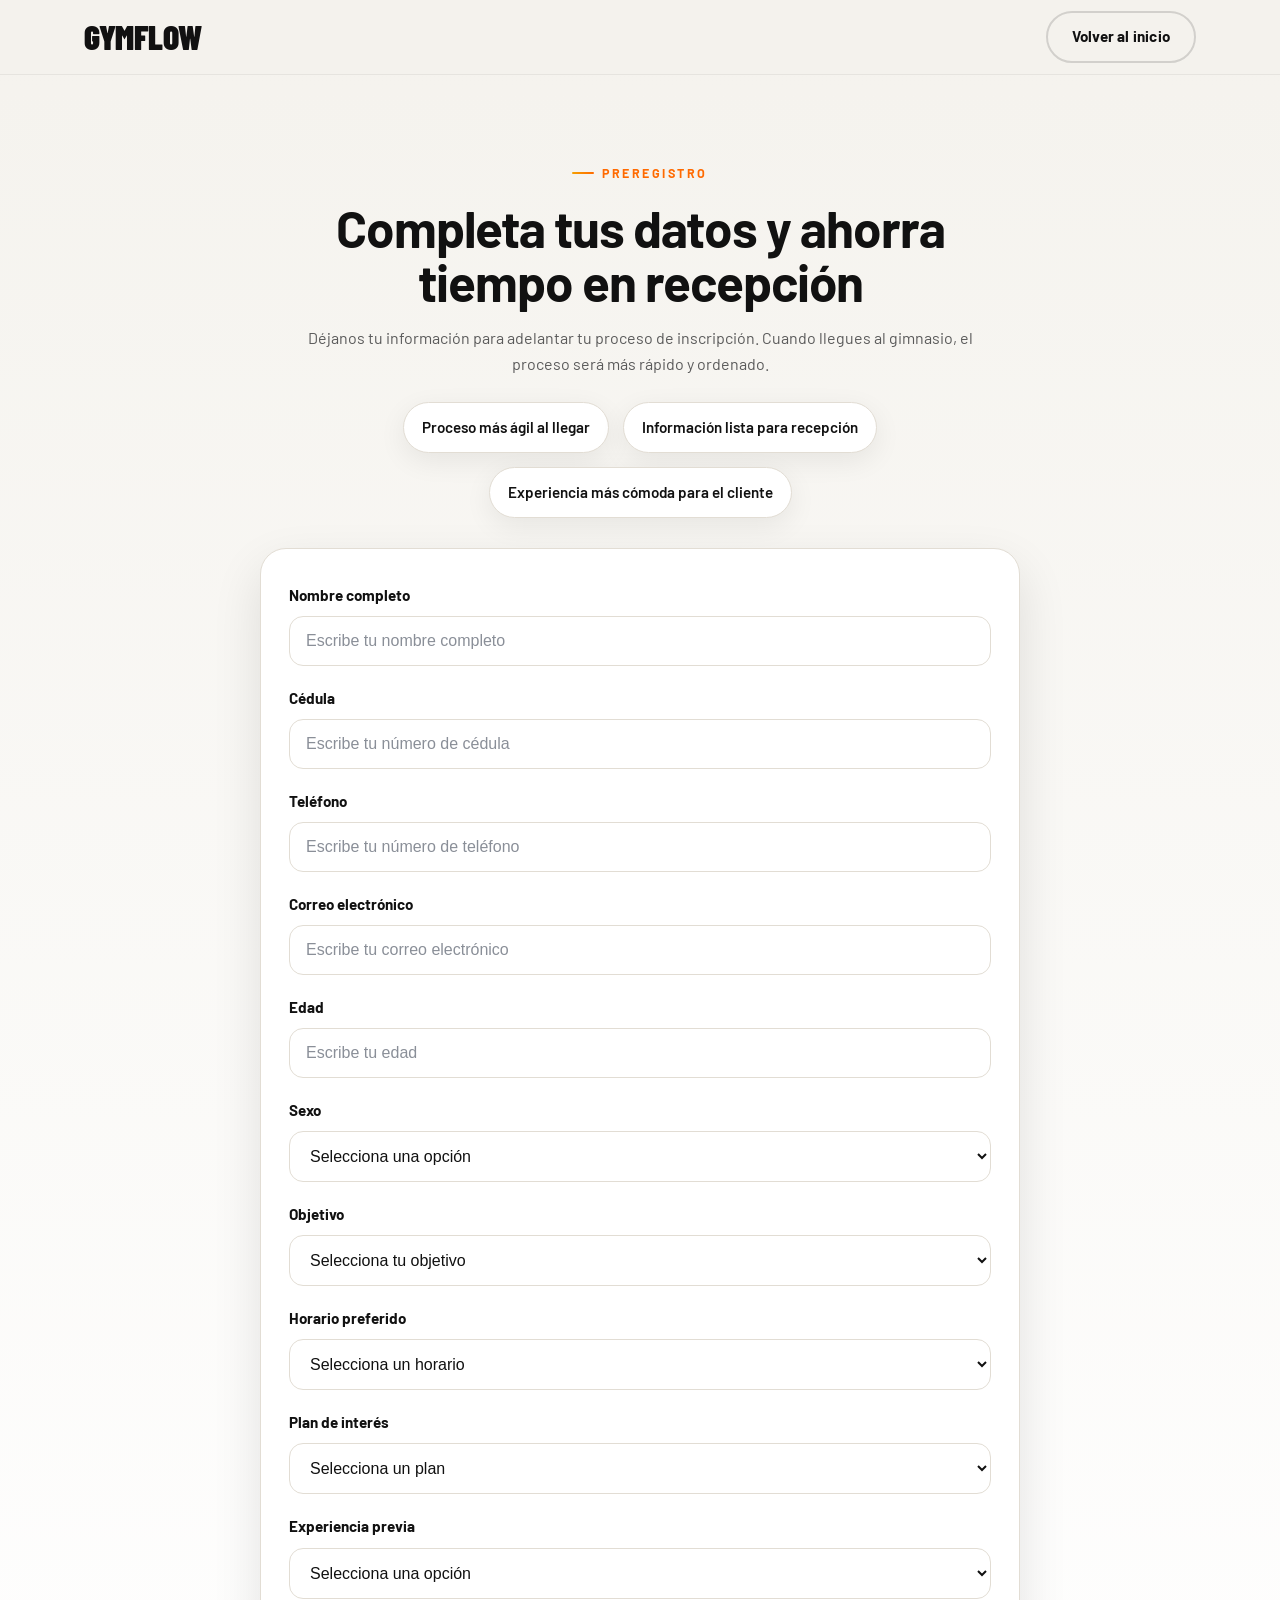
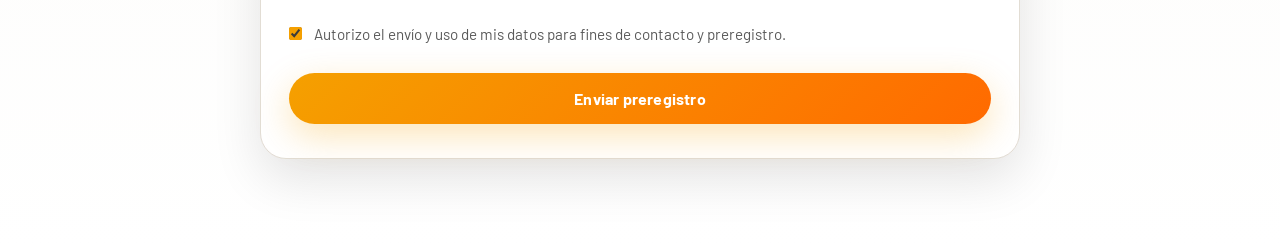
<file: gymflow-frontend/pages/preregistro.html>
<!DOCTYPE html>
<html lang="es">
<head>
  <meta charset="UTF-8">
  <meta name="viewport" content="width=device-width, initial-scale=1.0">
  <title>Preregistro | GymFlow</title>
  <meta name="description" content="Completa tu preregistro en GymFlow y agiliza tu proceso de inscripción al llegar al gimnasio.">

  <link rel="stylesheet" href="../assets/css/style.css">
  <link rel="stylesheet" href="../assets/css/preregistro.css">
</head>
<body>

  <header class="header">
    <nav class="navbar container">
      <div class="logo">
        <a href="../index.html">GymFlow</a>
      </div>

      <div class="preregistro-nav-actions">
        <a href="../index.html" class="btn btn-secondary">Volver al inicio</a>
      </div>
    </nav>
  </header>

  <main class="preregistro-page">
    <section class="preregistro-section">
      <div class="container">
        <div class="preregistro-wrapper">
          <div class="preregistro-intro">
            <span class="section-label">Preregistro</span>
            <h1>Completa tus datos y ahorra tiempo en recepción</h1>
            <p>
              Déjanos tu información para adelantar tu proceso de inscripción.
              Cuando llegues al gimnasio, el proceso será más rápido y ordenado.
            </p>

            <div class="preregistro-benefits">
              <div class="benefit-box">Proceso más ágil al llegar</div>
              <div class="benefit-box">Información lista para recepción</div>
              <div class="benefit-box">Experiencia más cómoda para el cliente</div>
            </div>
          </div>

          <div class="preregistro-card">
            <form id="preregistroForm" class="preregistro-form" onsubmit="return enviarPreregistroDemo(event)">
              
              <div class="form-group">
                <label for="nombreCompleto">Nombre completo</label>
                <input type="text" id="nombreCompleto" name="nombreCompleto" placeholder="Escribe tu nombre completo" required>
              </div>

              <div class="form-group">
                <label for="cedula">Cédula</label>
                <input type="text" id="cedula" name="cedula" placeholder="Escribe tu número de cédula" required>
              </div>

              <div class="form-group">
                <label for="telefono">Teléfono</label>
                <input type="tel" id="telefono" name="telefono" placeholder="Escribe tu número de teléfono" required>
              </div>

              <div class="form-group">
                <label for="correo">Correo electrónico</label>
                <input type="email" id="correo" name="correo" placeholder="Escribe tu correo electrónico" required>
              </div>

              <div class="form-group">
                <label for="edad">Edad</label>
                <input type="number" id="edad" name="edad" placeholder="Escribe tu edad" min="12" max="100" required>
              </div>

              <div class="form-group">
                <label for="sexo">Sexo</label>
                <select id="sexo" name="sexo" required>
                  <option value="">Selecciona una opción</option>
                  <option value="masculino">Masculino</option>
                  <option value="femenino">Femenino</option>
                  <option value="prefiero-no-decir">Prefiero no decirlo</option>
                </select>
              </div>

              <div class="form-group">
                <label for="objetivo">Objetivo</label>
                <select id="objetivo" name="objetivo" required>
                  <option value="">Selecciona tu objetivo</option>
                  <option value="bajar-peso">Bajar de peso</option>
                  <option value="ganar-masa-muscular">Ganar masa muscular</option>
                  <option value="mejorar-condicion-fisica">Mejorar condición física</option>
                  <option value="mantenerme-activo">Mantenerme activo</option>
                  <option value="otro">Otro</option>
                </select>
              </div>

              <div class="form-group">
                <label for="horarioPreferido">Horario preferido</label>
                <select id="horarioPreferido" name="horarioPreferido" required>
                  <option value="">Selecciona un horario</option>
                  <option value="manana">Mañana</option>
                  <option value="tarde">Tarde</option>
                  <option value="noche">Noche</option>
                  <option value="fin-de-semana">Fin de semana</option>
                </select>
              </div>

              <div class="form-group">
                <label for="planInteres">Plan de interés</label>
                <select id="planInteres" name="planInteres" required>
                  <option value="">Selecciona un plan</option>
                  <option value="basico">Plan Básico</option>
                  <option value="intermedio">Plan Intermedio</option>
                  <option value="premium">Plan Premium</option>
                </select>
              </div>

              <div class="form-group">
                <label for="experienciaPrevia">Experiencia previa</label>
                <select id="experienciaPrevia" name="experienciaPrevia" required>
                  <option value="">Selecciona una opción</option>
                  <option value="ninguna">Ninguna</option>
                  <option value="poca">Poca</option>
                  <option value="intermedia">Intermedia</option>
                  <option value="avanzada">Avanzada</option>
                </select>
              </div>

              <div class="form-checkbox">
                <input type="checkbox" id="autorizacion" name="autorizacion" checked required>
                <label for="autorizacion">
                  Autorizo el envío y uso de mis datos para fines de contacto y preregistro.
                </label>
              </div>

              <button type="submit" class="btn btn-primary btn-submit">
                Enviar preregistro
              </button>

              <p id="mensajeExito" class="mensaje-exito">
                ¡Preregistro enviado con éxito! Pronto nos pondremos en contacto contigo.
              </p>
            </form>
          </div>
        </div>
      </div>
    </section>
  </main>

<script>
  function enviarPreregistroDemo(event) {
    event.preventDefault();

    const formulario = document.getElementById("preregistroForm");
    const checkboxAutorizacion = document.getElementById("autorizacion");

    alert("¡Preregistro enviado con éxito! Pronto nos pondremos en contacto contigo.");

    formulario.reset();

    if (checkboxAutorizacion) {
      checkboxAutorizacion.checked = true;
    }

    return false;
  }
</script>
</body>
</html>
</file>
<file: gymflow-frontend/assets/css/style.css>
/* =========================================================
   GymFlow — style.css
   Versión mejorada: premium · deportivo · moderno · limpio
   ========================================================= */

@import url('https://fonts.googleapis.com/css2?family=Barlow+Condensed:ital,wght@0,400;0,600;0,700;0,800;0,900;1,700&family=Barlow:wght@400;500;600;700&display=swap');

/* ── Variables ─────────────────────────────────────────── */
:root {
  --color-primary:      #f5a000;
  --color-primary-dark: #d88700;
  --color-accent:       #ff6a00;
  --color-text:         #111111;
  --color-text-light:   #5a5a5a;
  --color-bg:           #f4f2ed;
  --color-surface:      #ffffff;
  --color-surface-alt:  #edeae3;
  --color-dark:         #111111;
  --color-dark-soft:    #1e1e1e;
  --color-border:       #e2ddd4;
  --color-white:        #ffffff;

  --shadow-soft:   0 8px 28px rgba(0,0,0,0.07);
  --shadow-medium: 0 20px 50px rgba(0,0,0,0.11);
  --shadow-glow:   0 12px 36px rgba(245,160,0,0.28);

  --radius-sm: 10px;
  --radius-md: 18px;
  --radius-lg: 28px;
  --radius-xl: 40px;

  --container-width: 1240px;
  --transition: all 0.3s cubic-bezier(0.22, 1, 0.36, 1);

  --font-display: 'Barlow Condensed', sans-serif;
  --font-body:    'Barlow', sans-serif;
}

/* ── Reset ─────────────────────────────────────────────── */
*, *::before, *::after {
  margin: 0;
  padding: 0;
  box-sizing: border-box;
}

html { scroll-behavior: smooth; }

body {
  font-family: var(--font-body);
  background: var(--color-bg);
  color: var(--color-text);
  line-height: 1.65;
  -webkit-font-smoothing: antialiased;
}

img   { max-width: 100%; display: block; }
ul    { list-style: none; }
a     { text-decoration: none; color: inherit; }

/* ── Container ─────────────────────────────────────────── */
.container {
  width: 100%;
  max-width: var(--container-width);
  margin: 0 auto;
  padding-left: clamp(20px, 5vw, 80px);
  padding-right: clamp(20px, 5vw, 80px);
}

/* ── HEADER ────────────────────────────────────────────── */
.header {
  position: sticky;
  top: 0;
  z-index: 1000;
  background: rgba(244, 242, 237, 0.94);
  backdrop-filter: blur(18px);
  -webkit-backdrop-filter: blur(18px);
  border-bottom: 1px solid rgba(0,0,0,0.06);
  transition: var(--transition);
}

.header.scrolled {
  background: rgba(17, 17, 17, 0.97);
  border-bottom-color: rgba(255,255,255,0.06);
}

.navbar {
  min-height: 74px;
  display: flex;
  align-items: center;
  justify-content: space-between;
  gap: 20px;
}

/* Logo */
.logo a {
  font-family: var(--font-display);
  font-size: 2.1rem;
  font-weight: 900;
  letter-spacing: -0.5px;
  text-transform: uppercase;
  color: var(--color-text);
  transition: var(--transition);
}

.header.scrolled .logo a { color: var(--color-white); }

/* Nav links */
.nav-links {
  display: flex;
  align-items: center;
  gap: 6px;
  flex-wrap: wrap;
  justify-content: center;
}

.nav-links a {
  font-family: var(--font-body);
  font-size: 0.875rem;
  font-weight: 600;
  letter-spacing: 0.3px;
  color: #4a4a4a;
  padding: 6px 10px;
  border-radius: 6px;
  transition: var(--transition);
  position: relative;
}

.nav-links a:hover { color: var(--color-accent); }

.header.scrolled .nav-links a { color: rgba(255,255,255,0.72); }
.header.scrolled .nav-links a:hover { color: var(--color-white); }

.nav-links a::after {
  content: "";
  position: absolute;
  left: 10px;
  bottom: 2px;
  width: 0;
  height: 2px;
  background: linear-gradient(90deg, var(--color-primary), var(--color-accent));
  border-radius: 2px;
  transition: var(--transition);
}

.nav-links a:hover::after { width: calc(100% - 20px); }

/* Botones ─────────────────────────────────────────────── */
.btn {
  display: inline-flex;
  align-items: center;
  justify-content: center;
  gap: 8px;
  padding: 13px 26px;
  border-radius: 999px;
  font-family: var(--font-body);
  font-size: 0.95rem;
  font-weight: 700;
  letter-spacing: 0.2px;
  transition: var(--transition);
  cursor: pointer;
  border: none;
  white-space: nowrap;
}

.btn-nav,
.btn-primary {
  background: linear-gradient(135deg, var(--color-primary) 0%, var(--color-accent) 100%);
  color: var(--color-white);
  box-shadow: var(--shadow-glow);
}

.btn-nav:hover,
.btn-primary:hover {
  transform: translateY(-3px) scale(1.02);
  box-shadow: 0 18px 40px rgba(245,160,0,0.38);
}

.btn-nav:active,
.btn-primary:active { transform: translateY(0) scale(0.99); }

.btn-secondary {
  background: transparent;
  color: var(--color-text);
  border: 2px solid rgba(0,0,0,0.14);
  padding: 11px 24px;
}

.btn-secondary:hover {
  background: var(--color-surface);
  border-color: rgba(0,0,0,0.22);
  transform: translateY(-2px);
}

/* ── Hamburger menu ────────────────────────────────────── */
.hamburger {
  display: none;
  flex-direction: column;
  gap: 5px;
  cursor: pointer;
  padding: 6px;
  border-radius: 8px;
  transition: var(--transition);
}

.hamburger span {
  display: block;
  width: 24px;
  height: 2px;
  background: var(--color-text);
  border-radius: 2px;
  transition: var(--transition);
}

.header.scrolled .hamburger span { background: var(--color-white); }

.hamburger.active span:nth-child(1) { transform: translateY(7px) rotate(45deg); }
.hamburger.active span:nth-child(2) { opacity: 0; }
.hamburger.active span:nth-child(3) { transform: translateY(-7px) rotate(-45deg); }

/* Mobile nav overlay */
.mobile-nav {
  display: none;
  position: fixed;
  inset: 0;
  background: rgba(10,10,10,0.97);
  z-index: 999;
  flex-direction: column;
  align-items: center;
  justify-content: center;
  gap: 32px;
  opacity: 0;
  pointer-events: none;
  transition: opacity 0.35s ease;
}

.mobile-nav.open {
  opacity: 1;
  pointer-events: all;
}

.mobile-nav a {
  font-family: var(--font-display);
  font-size: 2.4rem;
  font-weight: 800;
  text-transform: uppercase;
  letter-spacing: 1px;
  color: rgba(255,255,255,0.82);
  transition: var(--transition);
}

.mobile-nav a:hover { color: var(--color-primary); }

.mobile-nav-close {
  position: absolute;
  top: 28px;
  right: 28px;
  font-size: 2rem;
  color: rgba(255,255,255,0.5);
  cursor: pointer;
  background: none;
  border: none;
  transition: var(--transition);
}

.mobile-nav-close:hover { color: var(--color-white); }

/* ── Scroll-reveal animation ────────────────────────────── */
/*
  ESTRATEGIA CORRECTA:
  El estado base de .reveal es SIEMPRE visible (opacity:1).
  Cuando JS está disponible, añade la clase .js-reveal-ready al <html>
  ANTES de observar, lo que activa el estado oculto inicial.
  Sin JS → todo visible. Con JS → animación de entrada elegante.
  No se usa animation-play-state: paused porque con fill-mode 'both'
  eso aplica el frame 'from' (opacity:0) de inmediato, ocultando el contenido.
*/
.reveal {
  opacity: 1;
  transform: translateY(0);
  transition: opacity 0.65s cubic-bezier(0.22, 1, 0.36, 1),
              transform 0.65s cubic-bezier(0.22, 1, 0.36, 1);
}

/* Solo cuando JS confirma soporte, ocultamos para animar */
.js-reveal-ready .reveal {
  opacity: 0;
  transform: translateY(24px);
}

/* Estado final: visible */
.js-reveal-ready .reveal.visible {
  opacity: 1;
  transform: translateY(0);
}

.reveal-delay-1 { transition-delay: 0.08s; }
.reveal-delay-2 { transition-delay: 0.16s; }
.reveal-delay-3 { transition-delay: 0.24s; }
.reveal-delay-4 { transition-delay: 0.32s; }
.reveal-delay-5 { transition-delay: 0.42s; }

@media (prefers-reduced-motion: reduce) {
  .reveal,
  .js-reveal-ready .reveal,
  .js-reveal-ready .reveal.visible {
    opacity: 1;
    transform: none;
    transition: none;
  }
}

/* ── HERO ────────────────────────────────────────────────  */
.hero {
  padding: 120px 0 96px;
  background:
    linear-gradient(130deg, rgba(248,245,238,0.98) 0%, rgba(244,242,237,0.96) 55%, rgba(236,226,210,0.92) 100%);
  position: relative;
  overflow: hidden;
}

/* Decorative orbs */
.hero::before {
  content: "";
  position: absolute;
  top: -160px;
  right: -160px;
  width: 480px;
  height: 480px;
  background: radial-gradient(circle, rgba(255,106,0,0.13) 0%, transparent 65%);
  border-radius: 50%;
  pointer-events: none;
}

.hero::after {
  content: "";
  position: absolute;
  left: -120px;
  bottom: -120px;
  width: 360px;
  height: 360px;
  background: radial-gradient(circle, rgba(245,160,0,0.14) 0%, transparent 65%);
  border-radius: 50%;
  pointer-events: none;
}

/* Noise grain overlay */
.hero-grain {
  position: absolute;
  inset: 0;
  background-image: url("data:image/svg+xml,%3Csvg viewBox='0 0 200 200' xmlns='http://www.w3.org/2000/svg'%3E%3Cfilter id='n'%3E%3CfeTurbulence type='fractalNoise' baseFrequency='0.75' numOctaves='4' stitchTiles='stitch'/%3E%3C/filter%3E%3Crect width='100%25' height='100%25' filter='url(%23n)' opacity='0.025'/%3E%3C/svg%3E");
  background-size: 180px;
  pointer-events: none;
  opacity: 0.4;
}

.hero-content {
  display: grid;
  grid-template-columns: 1.1fr 0.9fr;
  align-items: center;
  gap: 60px;
  position: relative;
  z-index: 1;
  width: 100%;
}

/* Label badge */
.hero-label,
.section-label {
  display: inline-flex;
  align-items: center;
  gap: 8px;
  margin-bottom: 18px;
  font-family: var(--font-body);
  font-size: 0.78rem;
  text-transform: uppercase;
  letter-spacing: 2.5px;
  font-weight: 700;
  color: var(--color-accent);
}

.hero-label::before,
.section-label::before {
  content: "";
  display: inline-block;
  width: 22px;
  height: 2px;
  background: linear-gradient(90deg, var(--color-primary), var(--color-accent));
  border-radius: 2px;
  flex-shrink: 0;
}

.hero-text h1 {
  font-family: var(--font-display);
  font-size: clamp(3.2rem, 6.5vw, 6.2rem);
  line-height: 0.92;
  font-weight: 900;
  letter-spacing: -1px;
  text-transform: uppercase;
  max-width: 760px;
  margin-bottom: 24px;
  color: var(--color-text);
}

.hero-text h1 em {
  font-style: normal;
  color: var(--color-accent);
}

.hero-text > p {
  max-width: 560px;
  font-size: 1.05rem;
  color: var(--color-text-light);
  line-height: 1.7;
  margin-bottom: 36px;
}

.hero-buttons {
  display: flex;
  flex-wrap: wrap;
  gap: 14px;
}

/* Stats row */
.hero-stats {
  display: flex;
  gap: 32px;
  margin-top: 44px;
  padding-top: 32px;
  border-top: 1px solid rgba(0,0,0,0.08);
}

.hero-stat-item {
  display: flex;
  flex-direction: column;
  gap: 2px;
}

.hero-stat-value {
  font-family: var(--font-display);
  font-size: 2rem;
  font-weight: 900;
  letter-spacing: -1px;
  line-height: 1;
  color: var(--color-text);
}

.hero-stat-label {
  font-size: 0.78rem;
  font-weight: 600;
  letter-spacing: 0.5px;
  color: var(--color-text-light);
  text-transform: uppercase;
}

/* Hero image */
.hero-image {
  display: flex;
  justify-content: center;
  align-items: stretch;
}

.image-placeholder {
  width: 100%;
  min-height: 560px;
  border-radius: var(--radius-xl);
  background:
    linear-gradient(180deg, rgba(20,20,20,0.1) 0%, rgba(20,20,20,0.55) 100%),
    linear-gradient(135deg, rgba(245,160,0,0.12), rgba(255,106,0,0.08)),
    url("../images/gimnasio.webp");
  background-size: cover;
  background-position: center;
  box-shadow: var(--shadow-medium), 0 0 0 1px rgba(255,255,255,0.06);
  display: flex;
  align-items: flex-end;
  justify-content: flex-start;
  padding: 32px;
  position: relative;
  overflow: hidden;
}

.image-placeholder::after {
  content: "";
  position: absolute;
  inset: 0;
  border-radius: inherit;
  border: 1px solid rgba(255,255,255,0.08);
  pointer-events: none;
}

.image-placeholder p {
  color: var(--color-white);
  font-family: var(--font-body);
  font-size: 0.92rem;
  font-weight: 700;
  letter-spacing: 0.3px;
  background: rgba(0,0,0,0.42);
  padding: 12px 18px;
  border-radius: 999px;
  backdrop-filter: blur(12px);
  -webkit-backdrop-filter: blur(12px);
  border: 1px solid rgba(255,255,255,0.12);
}

/* ── SECTIONS ────────────────────────────────────────────  */
.section { padding: 96px 0; }

.section-alt { background: var(--color-surface-alt); }

.section-header { margin-bottom: 24px; }

.section-header h2 {
  font-family: var(--font-display);
  font-size: clamp(2.2rem, 4.5vw, 3.8rem);
  line-height: 0.95;
  letter-spacing: -0.5px;
  text-transform: uppercase;
  font-weight: 900;
  max-width: 900px;
  color: var(--color-text);
}

.section-text {
  max-width: 820px;
  color: var(--color-text-light);
  font-size: 1.02rem;
  line-height: 1.75;
}

/* ── Nosotros ────────────────────────────────────────────  */
#nosotros .section-text {
  font-size: 1.1rem;
  line-height: 1.8;
  max-width: 780px;
  border-left: 3px solid var(--color-primary);
  padding-left: 22px;
  margin-top: 8px;
}

/* ── Ubicación ───────────────────────────────────────────  */
.two-columns {
  display: grid;
  grid-template-columns: 1fr 1.1fr;
  gap: 40px;
  align-items: center;
  margin-top: 36px;
}

.info-list {
  margin-top: 24px;
  display: grid;
  gap: 12px;
}

.info-list li {
  background: var(--color-surface);
  padding: 16px 20px;
  border-radius: var(--radius-md);
  border: 1px solid var(--color-border);
  font-weight: 600;
  font-size: 0.95rem;
  display: flex;
  align-items: center;
  gap: 12px;
  transition: var(--transition);
  box-shadow: var(--shadow-soft);
}

.info-list li::before {
  content: "→";
  color: var(--color-accent);
  font-weight: 800;
  flex-shrink: 0;
}

.info-list li:hover {
  border-color: rgba(245,160,0,0.3);
  transform: translateX(4px);
}

.map-container {
  border-radius: var(--radius-lg);
  overflow: hidden;
  box-shadow: var(--shadow-medium);
  border: 1px solid var(--color-border);
  position: relative;
}

.map-container::after {
  content: "";
  position: absolute;
  inset: 0;
  border-radius: inherit;
  border: 1px solid rgba(255,255,255,0.4);
  pointer-events: none;
}

.map-container iframe {
  width: 100%;
  height: 360px;
  display: block;
  border: none;
}

/* ── HORARIOS ─────────────────────────────────────────────  */
.schedule-cards {
  margin-top: 38px;
  display: grid;
  grid-template-columns: repeat(3, 1fr);
  gap: 24px;
}

.schedule-card {
  background: var(--color-surface);
  padding: 36px 28px;
  border-radius: var(--radius-lg);
  border: 1px solid var(--color-border);
  box-shadow: var(--shadow-soft);
  transition: var(--transition);
  position: relative;
  overflow: hidden;
}

.schedule-card::before {
  content: "";
  position: absolute;
  top: 0;
  left: 0;
  right: 0;
  height: 4px;
  background: linear-gradient(90deg, var(--color-primary), var(--color-accent));
}

.schedule-card::after {
  content: "";
  position: absolute;
  bottom: -40px;
  right: -40px;
  width: 100px;
  height: 100px;
  background: radial-gradient(circle, rgba(245,160,0,0.07) 0%, transparent 70%);
  border-radius: 50%;
  pointer-events: none;
}

.schedule-card:hover {
  transform: translateY(-8px);
  box-shadow: var(--shadow-medium);
  border-color: rgba(245,160,0,0.2);
}

.schedule-card h3 {
  font-family: var(--font-display);
  font-size: 1.35rem;
  font-weight: 800;
  text-transform: uppercase;
  letter-spacing: 0.3px;
  margin-bottom: 12px;
  color: var(--color-text);
}

.schedule-card p {
  font-size: 1.5rem;
  font-family: var(--font-display);
  font-weight: 700;
  letter-spacing: -0.5px;
  background: linear-gradient(90deg, var(--color-primary), var(--color-accent));
  -webkit-background-clip: text;
  -webkit-text-fill-color: transparent;
  background-clip: text;
}

/* ── PLANES ───────────────────────────────────────────────  */
.cards-grid {
  margin-top: 38px;
  display: grid;
  grid-template-columns: repeat(3, 1fr);
  gap: 26px;
}

.card {
  background: var(--color-surface);
  border-radius: var(--radius-lg);
  padding: 38px 28px;
  border: 1px solid var(--color-border);
  box-shadow: var(--shadow-soft);
  transition: var(--transition);
  position: relative;
  overflow: hidden;
  display: flex;
  flex-direction: column;
  gap: 14px;
}

.card::before {
  content: "";
  position: absolute;
  top: 0;
  left: 0;
  width: 100%;
  height: 5px;
  background: linear-gradient(90deg, var(--color-primary), var(--color-accent));
}

.card::after {
  content: "";
  position: absolute;
  top: 20px;
  right: 20px;
  width: 60px;
  height: 60px;
  border-radius: 50%;
  border: 2px solid rgba(245,160,0,0.10);
  pointer-events: none;
}

.card:hover {
  transform: translateY(-10px);
  box-shadow: var(--shadow-medium), 0 0 0 2px rgba(245,160,0,0.15);
}

.card h3 {
  font-family: var(--font-display);
  font-size: 1.55rem;
  font-weight: 900;
  text-transform: uppercase;
  letter-spacing: 0.3px;
  color: var(--color-text);
}

.card p {
  color: var(--color-text-light);
  font-size: 0.97rem;
  line-height: 1.65;
}

.section-action { margin-top: 34px; }

/* ── BENEFICIOS ───────────────────────────────────────────  */
.benefits-grid {
  margin-top: 38px;
  display: grid;
  grid-template-columns: repeat(3, 1fr);
  gap: 18px;
}

.benefit-item {
  background: var(--color-surface);
  padding: 26px 22px;
  border-radius: var(--radius-md);
  border: 1px solid var(--color-border);
  box-shadow: var(--shadow-soft);
  font-family: var(--font-body);
  font-weight: 700;
  font-size: 0.97rem;
  color: var(--color-text);
  transition: var(--transition);
  display: flex;
  align-items: flex-start;
  gap: 12px;
  line-height: 1.45;
}

.benefit-item::before {
  content: "✓";
  display: flex;
  align-items: center;
  justify-content: center;
  min-width: 28px;
  height: 28px;
  background: linear-gradient(135deg, var(--color-primary), var(--color-accent));
  color: var(--color-white);
  border-radius: 50%;
  font-size: 0.75rem;
  font-weight: 900;
  flex-shrink: 0;
  margin-top: 1px;
}

.benefit-item:hover {
  transform: translateY(-6px);
  border-color: rgba(245,160,0,0.22);
  box-shadow: var(--shadow-medium);
}

/* ── REGLAS ───────────────────────────────────────────────  */
.rules-list {
  margin-top: 32px;
  display: grid;
  gap: 14px;
  max-width: 800px;
}

.rules-list li {
  background: var(--color-surface);
  padding: 18px 24px;
  border-radius: var(--radius-md);
  border: 1px solid var(--color-border);
  box-shadow: var(--shadow-soft);
  font-weight: 500;
  display: flex;
  align-items: center;
  gap: 14px;
  transition: var(--transition);
  counter-increment: rules;
}

.rules-list {
  counter-reset: rules;
}

.rules-list li::before {
  content: counter(rules, decimal-leading-zero);
  font-family: var(--font-display);
  font-size: 1.1rem;
  font-weight: 900;
  color: var(--color-primary);
  flex-shrink: 0;
  min-width: 28px;
}

.rules-list li:hover {
  transform: translateX(6px);
  border-color: rgba(245,160,0,0.22);
}

/* ── GALERÍA ──────────────────────────────────────────────  */
.gallery-grid {
  margin-top: 38px;
  display: grid;
  grid-template-columns: repeat(3, 1fr);
  gap: 16px;
}

.gallery-item {
  min-height: 280px;
  border-radius: var(--radius-lg);
  background-size: cover;
  background-repeat: no-repeat;
  background-position: center center;
  box-shadow: var(--shadow-soft);
  display: flex;
  align-items: flex-end;
  justify-content: flex-start;
  padding: 22px;
  color: var(--color-white);
  font-family: var(--font-display);
  font-weight: 700;
  font-size: 1rem;
  letter-spacing: 0.3px;
  text-transform: uppercase;
  overflow: hidden;
  position: relative;
  isolation: isolate;
  transition: var(--transition);
}

.gallery-item::before {
  content: "";
  position: absolute;
  inset: 0;
  background: linear-gradient(
    to top,
    rgba(0,0,0,0.58) 0%,
    rgba(0,0,0,0.18) 50%,
    rgba(0,0,0,0.04) 100%
  );
  z-index: -1;
  transition: var(--transition);
}

.gallery-item:hover {
  transform: scale(1.025);
  box-shadow: var(--shadow-medium);
}

.gallery-item:hover::before {
  background: linear-gradient(
    to top,
    rgba(0,0,0,0.72) 0%,
    rgba(20,10,0,0.28) 55%,
    rgba(0,0,0,0.05) 100%
  );
}

.gallery-item span {
  position: relative;
  z-index: 1;
  background: rgba(0,0,0,0.36);
  padding: 8px 14px;
  border-radius: 999px;
  backdrop-filter: blur(8px);
  font-size: 0.82rem;
  letter-spacing: 1px;
  border: 1px solid rgba(255,255,255,0.12);
}

/* Image references — rutas intactas */
.gallery-item-1 {
  background:
    linear-gradient(rgba(20,20,20,0.14), rgba(20,20,20,0.14)),
    linear-gradient(135deg, rgba(245,160,0,0.12), rgba(255,106,0,0.09)),
    url("../images/recepcion.webp");
  background-size: cover;
  background-position: center;
}

.gallery-item-2 {
  background:
    linear-gradient(rgba(20,20,20,0.14), rgba(20,20,20,0.14)),
    linear-gradient(135deg, rgba(245,160,0,0.12), rgba(255,106,0,0.09)),
    url("../images/cardio.webp");
  background-size: cover;
  background-position: center;
}

.gallery-item-3 {
  background:
    linear-gradient(rgba(20,20,20,0.14), rgba(20,20,20,0.14)),
    linear-gradient(135deg, rgba(245,160,0,0.12), rgba(255,106,0,0.09)),
    url("../images/pesas.webp");
  background-size: cover;
  background-position: center;
}

.gallery-item-4 {
  background:
    linear-gradient(rgba(20,20,20,0.14), rgba(20,20,20,0.14)),
    linear-gradient(135deg, rgba(245,160,0,0.12), rgba(255,106,0,0.09)),
    url("../images/funcional.webp");
  background-size: cover;
  background-position: center;
}

.gallery-item-5 {
  background:
    linear-gradient(rgba(20,20,20,0.14), rgba(20,20,20,0.14)),
    linear-gradient(135deg, rgba(245,160,0,0.12), rgba(255,106,0,0.09)),
    url("../images/ambiente.webp");
  background-size: cover;
  background-position: center;
}

.gallery-item-6 {
  background:
    linear-gradient(rgba(20,20,20,0.14), rgba(20,20,20,0.14)),
    linear-gradient(135deg, rgba(245,160,0,0.12), rgba(255,106,0,0.09)),
    url("../images/adicional.webp");
  background-size: cover;
  background-position: center;
}

/* ── FAQ ──────────────────────────────────────────────────  */
.faq-container {
  margin-top: 38px;
  display: grid;
  gap: 14px;
  max-width: 860px;
}

.faq-item {
  background: var(--color-surface);
  border-radius: var(--radius-md);
  border: 1px solid var(--color-border);
  box-shadow: var(--shadow-soft);
  overflow: hidden;
  transition: var(--transition);
}

.faq-item:hover { border-color: rgba(245,160,0,0.22); }

.faq-question {
  width: 100%;
  text-align: left;
  background: none;
  border: none;
  cursor: pointer;
  padding: 22px 24px;
  display: flex;
  align-items: center;
  justify-content: space-between;
  gap: 16px;
  transition: var(--transition);
}

.faq-question:hover { background: rgba(245,160,0,0.04); }

.faq-question h3 {
  font-family: var(--font-body);
  font-size: 1.02rem;
  font-weight: 700;
  color: var(--color-text);
  line-height: 1.4;
  text-align: left;
}

.faq-icon {
  width: 30px;
  height: 30px;
  border-radius: 50%;
  background: var(--color-bg);
  border: 1px solid var(--color-border);
  display: flex;
  align-items: center;
  justify-content: center;
  flex-shrink: 0;
  transition: var(--transition);
  font-size: 1.1rem;
  color: var(--color-accent);
  font-weight: 700;
  line-height: 1;
}

.faq-item.open .faq-icon {
  background: linear-gradient(135deg, var(--color-primary), var(--color-accent));
  color: var(--color-white);
  border-color: transparent;
}

.faq-answer {
  max-height: 0;
  overflow: hidden;
  transition: max-height 0.4s cubic-bezier(0.22, 1, 0.36, 1);
}

.faq-answer p {
  padding: 0 24px 22px;
  color: var(--color-text-light);
  font-size: 0.97rem;
  line-height: 1.75;
}

.faq-item.open .faq-answer { max-height: 320px; }

/* ── CONTACTO ─────────────────────────────────────────────  */
.contact-grid {
  margin-top: 38px;
  display: grid;
  grid-template-columns: repeat(4, 1fr);
  gap: 18px;
}

.contact-item {
  background: var(--color-surface);
  padding: 28px 22px;
  border-radius: var(--radius-lg);
  border: 1px solid var(--color-border);
  box-shadow: var(--shadow-soft);
  transition: var(--transition);
  position: relative;
  overflow: hidden;
}

.contact-item::before {
  content: "";
  position: absolute;
  top: 0;
  left: 0;
  right: 0;
  height: 3px;
  background: linear-gradient(90deg, var(--color-primary), var(--color-accent));
  transform: scaleX(0);
  transform-origin: left;
  transition: var(--transition);
}

.contact-item:hover::before { transform: scaleX(1); }

.contact-item:hover {
  transform: translateY(-7px);
  box-shadow: var(--shadow-medium);
}

.contact-item h3 {
  font-family: var(--font-body);
  font-size: 0.78rem;
  font-weight: 700;
  text-transform: uppercase;
  letter-spacing: 1.5px;
  color: var(--color-accent);
  margin-bottom: 10px;
}

.contact-item p {
  font-weight: 600;
  font-size: 1rem;
  color: var(--color-text);
}

/* ── CTA FINAL ─────────────────────────────────────────────  */
.cta-final { padding: 50px 0 100px; }

.cta-box {
  background: var(--color-dark);
  border-radius: var(--radius-xl);
  padding: 56px 52px;
  box-shadow: var(--shadow-medium);
  display: flex;
  align-items: center;
  justify-content: space-between;
  gap: 32px;
  position: relative;
  overflow: hidden;
}

.cta-box::before {
  content: "";
  position: absolute;
  top: -80px;
  right: -80px;
  width: 300px;
  height: 300px;
  background: radial-gradient(circle, rgba(255,106,0,0.18) 0%, transparent 65%);
  border-radius: 50%;
  pointer-events: none;
}

.cta-box::after {
  content: "";
  position: absolute;
  bottom: -60px;
  left: -60px;
  width: 220px;
  height: 220px;
  background: radial-gradient(circle, rgba(245,160,0,0.14) 0%, transparent 65%);
  border-radius: 50%;
  pointer-events: none;
}

.cta-box .section-label { color: var(--color-primary); }
.cta-box .section-label::before { background: var(--color-primary); }

.cta-box h2 {
  font-family: var(--font-display);
  font-size: clamp(2rem, 3.5vw, 3.2rem);
  line-height: 0.96;
  text-transform: uppercase;
  font-weight: 900;
  letter-spacing: -0.5px;
  color: var(--color-white);
  margin-bottom: 14px;
}

.cta-box > div > p {
  max-width: 680px;
  color: rgba(255,255,255,0.68);
  font-size: 1rem;
  line-height: 1.7;
}

.cta-box .btn-primary {
  white-space: nowrap;
  position: relative;
  z-index: 1;
  padding: 15px 32px;
  font-size: 1rem;
}

/* ── FOOTER ───────────────────────────────────────────────  */
.footer {
  background: var(--color-dark);
  color: var(--color-white);
  padding-top: 64px;
  border-top: 1px solid rgba(255,255,255,0.05);
}

.footer-content {
  display: flex;
  justify-content: space-between;
  gap: 48px;
  padding-bottom: 36px;
  border-bottom: 1px solid rgba(255,255,255,0.08);
}

.footer-content h3 {
  font-family: var(--font-display);
  font-size: 1.8rem;
  font-weight: 900;
  text-transform: uppercase;
  letter-spacing: -0.3px;
  margin-bottom: 10px;
}

.footer-content > div > p {
  color: rgba(255,255,255,0.55);
  font-size: 0.94rem;
  max-width: 260px;
  line-height: 1.65;
}

.footer-content h4 {
  font-family: var(--font-body);
  font-size: 0.78rem;
  font-weight: 700;
  text-transform: uppercase;
  letter-spacing: 1.8px;
  color: var(--color-primary);
  margin-bottom: 18px;
}

.footer-links {
  display: grid;
  gap: 12px;
}

.footer-links a {
  color: rgba(255,255,255,0.6);
  font-size: 0.95rem;
  font-weight: 500;
  transition: var(--transition);
  display: flex;
  align-items: center;
  gap: 8px;
}

.footer-links a::before {
  content: "→";
  font-size: 0.75rem;
  color: var(--color-primary);
  opacity: 0;
  transform: translateX(-6px);
  transition: var(--transition);
}

.footer-links a:hover {
  color: var(--color-white);
  padding-left: 4px;
}

.footer-links a:hover::before {
  opacity: 1;
  transform: translateX(0);
}

.footer-bottom {
  text-align: center;
  padding: 20px 0;
  color: rgba(255,255,255,0.4);
  font-size: 0.88rem;
}

.footer-bottom a { color: rgba(255,255,255,0.65); transition: var(--transition); }
.footer-bottom a:hover { color: var(--color-primary); }

/* ── RESPONSIVE ───────────────────────────────────────────  */
@media (max-width: 1100px) {
  .cards-grid,
  .benefits-grid,
  .schedule-cards {
    grid-template-columns: repeat(2, 1fr);
  }

  .contact-grid {
    grid-template-columns: repeat(2, 1fr);
  }

  .cta-box {
    flex-direction: column;
    align-items: flex-start;
    padding: 44px 40px;
  }

  .hero-content,
  .two-columns {
    grid-template-columns: 1fr;
    gap: 40px;
  }

  .hero {
    padding: 100px 0 72px;
  }

  .image-placeholder {
    min-height: 420px;
  }
}

@media (max-width: 820px) {
  .navbar {
    min-height: 68px;
    flex-direction: row;
    justify-content: space-between;
    align-items: center;
    flex-wrap: nowrap;
    gap: 12px;
  }

  .nav-links { display: none; }
  .btn-nav   { display: none; }

  .hamburger {
    display: flex;
  }

  .mobile-nav { display: flex; }

  .cards-grid,
  .benefits-grid,
  .schedule-cards {
    grid-template-columns: 1fr;
  }

  .contact-grid {
    grid-template-columns: repeat(2, 1fr);
  }

  .gallery-grid {
    grid-template-columns: repeat(2, 1fr);
  }

  .footer-content {
    flex-direction: column;
    gap: 28px;
  }

  .section { padding: 72px 0; }

  .hero-stats {
    flex-wrap: wrap;
    gap: 24px;
  }
}

@media (max-width: 640px) {
  .logo a { font-size: 1.8rem; }

  .hero { padding: 80px 0 56px; }

  .hero-text h1 { font-size: 2.8rem; }

  .hero-buttons {
    flex-direction: column;
    align-items: stretch;
  }

  /* En mobile el btn solo ocupa el ancho natural dentro del hero */
  .hero-buttons .btn { width: 100%; text-align: center; }

  .image-placeholder { min-height: 300px; }

  .gallery-grid { grid-template-columns: 1fr; }

  .gallery-item { min-height: 240px; }

  .contact-grid { grid-template-columns: 1fr; }

  .cta-box { padding: 32px 28px; }

  .section-header h2 { font-size: 2.1rem; }

  .rules-list { max-width: 100%; }
}
</file>
<file: gymflow-frontend/assets/css/preregistro.css>
.preregistro-page {
  padding: 50px 0 90px;
  background:
    linear-gradient(180deg, rgba(245, 243, 238, 0.9) 0%, rgba(255, 255, 255, 1) 100%);
  min-height: 100vh;
}

.preregistro-section {
  padding-top: 30px;
}

.preregistro-wrapper {
  max-width: 760px;
  margin: 0 auto;
}

.preregistro-intro {
  text-align: center;
  margin-bottom: 30px;
}

.preregistro-intro h1 {
  font-size: clamp(2rem, 4vw, 3.2rem);
  line-height: 1.05;
  margin-bottom: 16px;
  letter-spacing: -1px;
}

.preregistro-intro p {
  max-width: 700px;
  margin: 0 auto;
  color: var(--color-text-light);
  font-size: 1rem;
}

.preregistro-benefits {
  display: flex;
  flex-wrap: wrap;
  justify-content: center;
  gap: 14px;
  margin-top: 24px;
}

.benefit-box {
  background: var(--color-surface);
  border: 1px solid var(--color-border);
  box-shadow: var(--shadow-soft);
  border-radius: 999px;
  padding: 12px 18px;
  font-size: 0.95rem;
  font-weight: 600;
  color: var(--color-text);
}

.preregistro-card {
  background: var(--color-surface);
  border: 1px solid var(--color-border);
  border-radius: 26px;
  box-shadow: var(--shadow-medium);
  padding: 34px 28px;
}

.preregistro-form {
  display: grid;
  gap: 20px;
}

.form-group {
  display: grid;
  gap: 8px;
}

.form-group label {
  font-weight: 700;
  font-size: 0.95rem;
  color: var(--color-text);
}

.form-group input,
.form-group select {
  width: 100%;
  padding: 15px 16px;
  border-radius: 14px;
  border: 1px solid var(--color-border);
  background: #fff;
  font-size: 1rem;
  color: var(--color-text);
  outline: none;
  transition: var(--transition);
}

.form-group input:focus,
.form-group select:focus {
  border-color: var(--color-primary);
  box-shadow: 0 0 0 4px rgba(245, 160, 0, 0.12);
}

.form-group input::placeholder {
  color: #8a8f98;
}

.form-checkbox {
  display: flex;
  align-items: flex-start;
  gap: 12px;
  padding-top: 4px;
}

.form-checkbox input[type="checkbox"] {
  margin-top: 4px;
  accent-color: var(--color-primary);
}

.form-checkbox label {
  font-size: 0.95rem;
  color: var(--color-text-light);
  line-height: 1.5;
}

.btn-submit {
  width: 100%;
  margin-top: 8px;
  padding: 16px 20px;
  font-size: 1rem;
}

.preregistro-nav-actions {
  display: flex;
  align-items: center;
}

@media (max-width: 768px) {
  .preregistro-page {
    padding: 36px 0 70px;
  }

  .preregistro-intro {
    margin-bottom: 24px;
  }

  .preregistro-card {
    padding: 24px 18px;
    border-radius: 22px;
  }

  .preregistro-benefits {
    flex-direction: column;
    align-items: stretch;
  }

  .benefit-box {
    border-radius: 16px;
    text-align: center;
  }
}

@media (max-width: 640px) {
  .preregistro-nav-actions {
    width: 100%;
    justify-content: center;
  }
}

.mensaje-exito {
  display: none;
  margin-top: 18px;
  padding: 14px 16px;
  border-radius: 14px;
  background: rgba(245, 160, 0, 0.12);
  border: 1px solid rgba(245, 160, 0, 0.3);
  color: var(--color-text);
  font-weight: 600;
  text-align: center;
}
</file>
